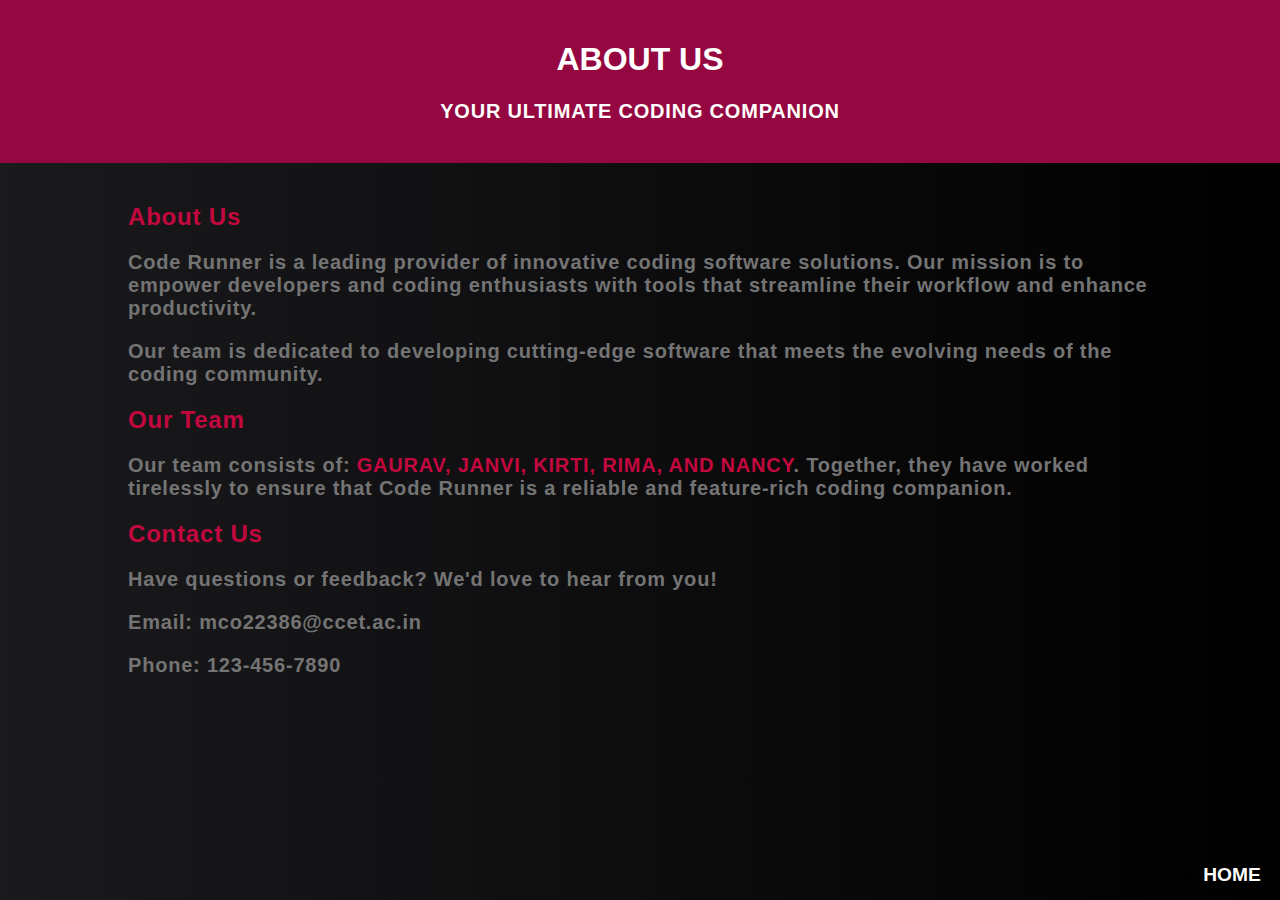
<file: about_us.html>
<!DOCTYPE html>
<html lang="en">
  <head>
    <meta charset="UTF-8" />
    <meta name="viewport" content="width=device-width, initial-scale=1.0" />
    <title>About Us</title>
    <style>
      body {
        font-family: Arial, sans-serif;
        margin: 0;
        padding: 0;
        background: linear-gradient(to right, #1a1a1d 0%, black 100%);
        overflow: hidden;
      }
      header {
        background-color: #950740;
        color: #fff;
        padding: 20px;
        text-align: center;
      }
      p {
        color: #747474;
        font-weight: 600;
        font-size: 20px;
        letter-spacing: 0.05rem;
      }
      .header-p {
        color: #fff;
        text-transform: uppercase;
      }
      h2 {
        color: #c3073f;
        letter-spacing: 0.05rem;
      }
      .container {
        width: 80%;
        margin: auto;
        padding: 20px;
      }
      .section {
        margin-bottom: 20px;
      }
      .team-members {
        margin-top: 10px;
      }
      .team-members p {
        margin-bottom: 5px;
      }
      .name {
        color: #c3073f;
        text-transform: uppercase;
      }
      a {
        text-decoration: none;
        color: #fff;
        font-family: "Urbanist", sans-serif;
      }
      a:hover {
        color: #c3073f;
      }
      .footer-div {
        position: relative;
        top: 8rem;
        right: rem;
      }
      .footer-div ul {
        display: flex;
        justify-content: flex-end;
        margin: 1.2rem;
        font-size: 1.2rem;
        font-weight: 600;
        gap: 2rem;
      }
    </style>
  </head>
  <body>
    <header>
      <h1>ABOUT US</h1>
      <p class="header-p">Your Ultimate Coding Companion</p>
    </header>
    <div class="container">
      <section class="section">
        <h2>About Us</h2>
        <p>
          Code Runner is a leading provider of innovative coding software
          solutions. Our mission is to empower developers and coding enthusiasts
          with tools that streamline their workflow and enhance productivity.
        </p>
        <p>
          Our team is dedicated to developing cutting-edge software that meets
          the evolving needs of the coding community.
        </p>
      </section>
      <section class="section">
        <h2>Our Team</h2>
        <div class="team-members">
          <p>
            Our team consists of:
            <span class="name">Gaurav, Janvi, Kirti, Rima, and Nancy</span>.
            Together, they have worked tirelessly to ensure that Code Runner is
            a reliable and feature-rich coding companion.
          </p>
        </div>
      </section>
      <section class="section">
        <h2>Contact Us</h2>
        <p>Have questions or feedback? We'd love to hear from you!</p>
        <p>Email: mco22386@ccet.ac.in</p>
        <p>Phone: 123-456-7890</p>
      </section>
    </div>
    <!-- footer -->
    <footer>
      <div class="footer-div">
        <ul class="footer-ul">
          <li><a href="./index.html" target="_blank">HOME</a></li>
        </ul>
      </div>
    </footer>
  </body>
</html>
</file>
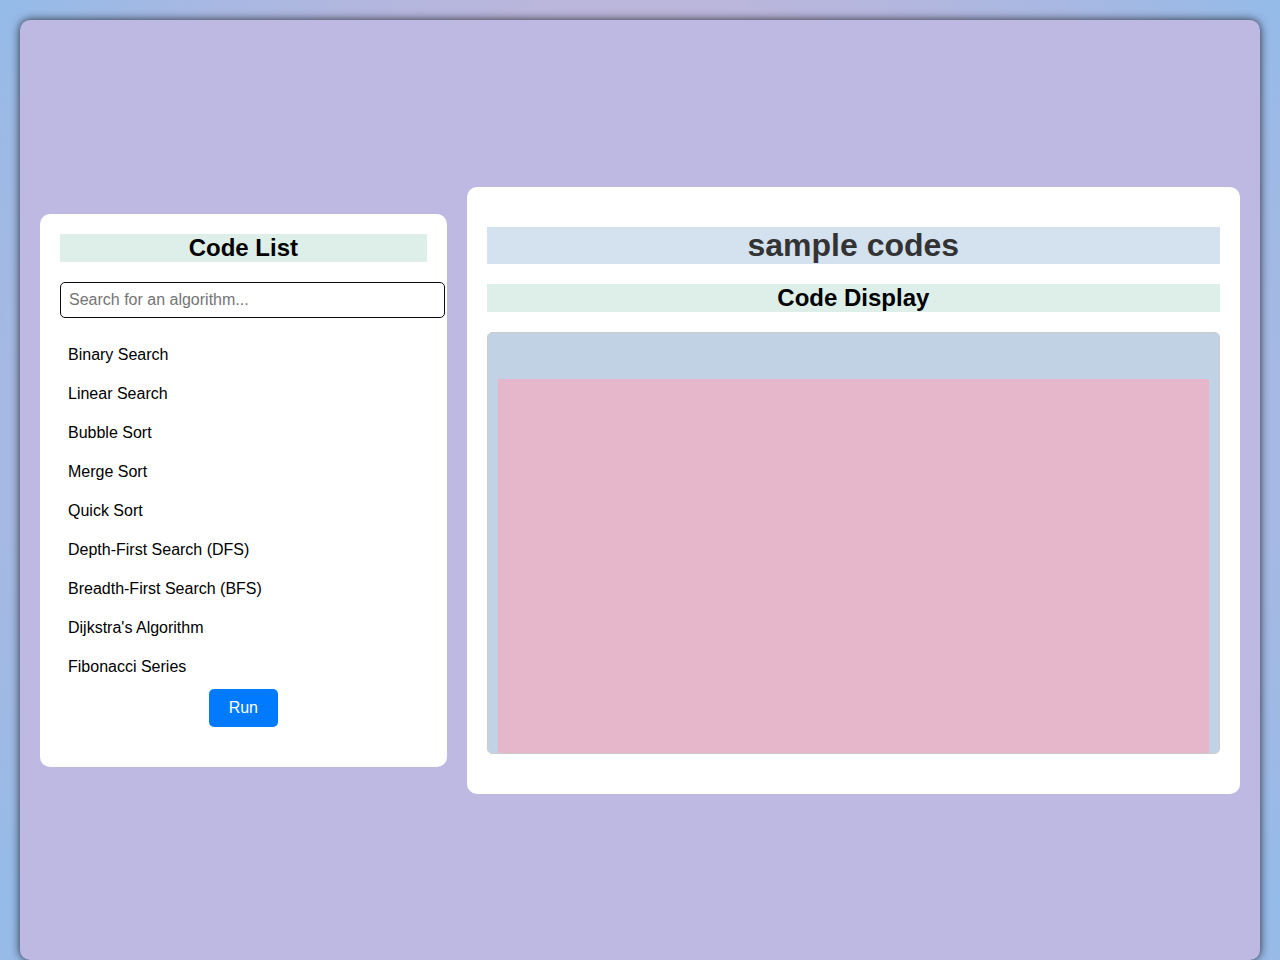
<file: algorithm.html>
<!DOCTYPE html>
<html lang="en">
  <head>
    <meta charset="UTF-8" />
    <meta name="viewport" content="width=device-width, initial-scale=1.0" />
    <title>Code Display</title>
    <style>
      body {
        font-family: Arial, sans-serif;
        margin: 0;
        padding: 0;
        background: radial-gradient(
          circle,
          rgba(238, 174, 202, 1) 0%,
          rgba(148, 187, 233, 1) 100%
        );
        display: flex;
        height: 100vh;
      }

      .container {
        flex: 1;
        display: flex;
        justify-content: center;
        align-items: center;
        height: 100%;
      }

      .left-side,
      .right-side {
        background-color: #fff;
        border-radius: 10px;
        padding: 20px;
      }

      .left-side {
        flex: 1;
        margin-right: 20px;
      }

      .right-side {
        flex: 2;
      }

      .container {
        max-width: 1200px;
        margin: 20px auto;
        padding: 20px;
        background-color: #bdb9e3;
        border-radius: 10px;
        box-shadow: 0 0 10px rgba(0, 0, 0, 0.779);
        display: flex;
      }

      .header {
        font-size: 24px;
        font-weight: bold;
        margin-bottom: 20px;
        text-align: center;
        background-color: rgb(222, 238, 233);
      }

      .search-container {
        margin-bottom: 20px;
        text-align: center;
      }

      .search-input {
        width: 100%;
        padding: 8px;
        font-size: 16px;
        border: 1px solid #0c0c0c;
        border-radius: 5px;
      }

      .algorithm-list {
        list-style: none;
        padding: 0;
        margin: 0;
        text-align: left;
      }

      .algorithm-list li {
        margin-bottom: 5px;
        cursor: pointer;
        font-size: 16px;
        background-color: #fff;
        padding: 8px;
        border-radius: 5px;
        transition: background-color 0.3s;
      }

      .algorithm-list li:hover {
        background-color: #eee;
      }

      .button-container {
        margin-bottom: 20px;
        text-align: center;
      }

      .button {
        padding: 10px 20px;
        font-size: 16px;
        cursor: pointer;
        background-color: #007bff;
        color: #fff;
        border: none;
        border-radius: 5px;
      }

      .button:hover {
        background-color: #a700b3;
      }

      .output-area {
        padding: 10px;
        margin-bottom: 20px;
        border: 1px solid #ccc;
        border-radius: 5px;
        background-color: #c2d2e5;
        height: 400px;
        overflow: auto;
        white-space: pre-wrap;
      }

      textarea {
        background: rgb(230, 182, 203);
        width: 100%;
        height: 100%;
        resize: none;
        border: none;
        padding: 5px;
        box-sizing: border-box;
        font-family: monospace;
      }

      .compiler-link {
        font-size: 16px;
        color: #007bff;
        text-decoration: none;
        margin-bottom: 10px;
        display: inline-block;
      }

      .compiler-link:hover {
        text-decoration: underline;
      }

      .compiler-dropdown {
        font-size: 16px;
        text-align: center;
      }
     h1 {
        margin-top: 20px;
        margin-bottom: 20px;
        display: flex;
        justify-content: center;
        font-size: 32px;
        font-weight: bold;
        color: #333;
        background-color: #d4e1ef;
      }
    </style>
  </head>
  <body>
    <div class="container">
      <div class="left-side">
        <div class="header">Code List</div>
        <div class="search-container">
          <input
            type="text"
            class="search-input"
            placeholder="Search for an algorithm..."
            id="searchInput"
            oninput="filterAlgorithmList()"
          />
        </div>
        <ul class="algorithm-list" id="code-names">
          <li onclick="displayCode('binarySearch')">Binary Search</li>
          <li onclick="displayCode('linearSearch')">Linear Search</li>
          <li onclick="displayCode('bubbleSort')">Bubble Sort</li>
          <li onclick="displayCode('mergeSort')">Merge Sort</li>
          <li onclick="displayCode('quickSort')">Quick Sort</li>
          <li onclick="displayCode('dfs')">Depth-First Search (DFS)</li>
          <li onclick="displayCode('bfs')">Breadth-First Search (BFS)</li>
          <li onclick="displayCode('dijkstra')">Dijkstra's Algorithm</li>
          <li onclick="displayCode('fibonacci')">Fibonacci Series</li>
        </ul>
        <div class="button-container">
          <button class="button" onclick="runCode()">Run</button>
        </div>
      </div>
      
      <div class="right-side"><h1>sample codes</h1>
        <div class="header">Code Display</div>
        <div class="output-area">
          <textarea id="code-textarea" rows="22" cols="90"></textarea>
        </div>
      </div>
    </div>

    <script>
      function filterAlgorithmList() {
        var input, filter, ul, li, i, txtValue;
        input = document.getElementById("searchInput");
        filter = input.value.toUpperCase();
        ul = document.getElementById("code-names");
        li = ul.getElementsByTagName("li");
        for (i = 0; i < li.length; i++) {
          txtValue = li[i].textContent || li[i].innerText;
          if (txtValue.toUpperCase().indexOf(filter) > -1) {
            li[i].style.display = "";
          } else {
            li[i].style.display = "none";
          }
        }
      }

      function displayCode(codeName) {
        var codeTextArea = document.getElementById("code-textarea");
        switch (codeName) {
          case "binarySearch":
            codeTextArea.value = `#include <stdio.h>

int binarySearch(int arr[], int n, int target) {
    int left = 0, right = n - 1;
    while (left <= right) {
        int mid = left + (right - left) / 2;
        if (arr[mid] == target)
            return mid;
        if (arr[mid] < target)
            left = mid + 1;
        else
            right = mid - 1;
    }
    return -1;
}

int main() {
    int n, target;
    printf("Enter the number of elements: ");
    scanf("%d", &n);

    int arr[n];
    printf("Enter %d elements in sorted order:\\n", n);
    for (int i = 0; i < n; i++) {
        scanf("%d", &arr[i]);
    }

    printf("Enter the target element to search: ");
    scanf("%d", &target);

    int result = binarySearch(arr, n, target);
    if (result != -1)
        printf("Element %d is present at index %d\\n", target, result);
    else
        printf("Element %d is not present in the array\\n", target);

    return 0;
}`;
            break;
          case "linearSearch":
            codeTextArea.value = `#include <stdio.h>

int linearSearch(int arr[], int n, int target) {
    for (int i = 0; i < n; i++) {
        if (arr[i] == target)
            return i; // Return the index if the target is found
    }
    return -1; // Return -1 if the target is not found
}

int main() {
    int n, target;
    printf("Enter the number of elements: ");
    scanf("%d", &n);

    int arr[n];
    printf("Enter %d elements:\\n", n);
    for (int i = 0; i < n; i++) {
        scanf("%d", &arr[i]);
    }

    printf("Enter the target element to search: ");
    scanf("%d", &target);

    int result = linearSearch(arr, n, target);
    if (result != -1)
        printf("Element %d is present at index %d\\n", target, result);
    else
        printf("Element %d is not present in the array\\n", target);

    return 0;
}`;
            break;
          case "bubbleSort":
            codeTextArea.value = `#include <stdio.h>

void bubbleSort(int arr[], int n) {
    for (int i = 0; i < n - 1; i++) {
        for (int j = 0; j < n - i - 1; j++) {
            if (arr[j] > arr[j + 1]) {
                int temp = arr[j];
                arr[j] = arr[j + 1];
                arr[j + 1] = temp;
            }
        }
    }
}

int main() {
    int n;
    printf("Enter the number of elements: ");
    scanf("%d", &n);

    int arr[n];
    printf("Enter %d elements:\\n", n);
    for (int i = 0; i < n; i++) {
        scanf("%d", &arr[i]);
    }

    bubbleSort(arr, n);

    printf("Sorted array: ");
    for (int i = 0; i < n; i++) {
        printf("%d ", arr[i]);
    }
    printf("\\n");

    return 0;
}`;
            break;
          case "mergeSort":
            codeTextArea.value = `// Merge Sort
function mergeSort(arr) {
    if (arr.length <= 1) {
        return arr;
    }

    const mid = Math.floor(arr.length / 2);
    const left = mergeSort(arr.slice(0, mid));
    const right = mergeSort(arr.slice(mid));
    return merge(left, right);
}

function merge(left, right) {
    let result = [];
    let leftIndex = 0;
    let rightIndex = 0;

    while (leftIndex < left.length && rightIndex < right.length) {
        if (left[leftIndex] < right[rightIndex]) {
            result.push(left[leftIndex]);
            leftIndex++;
        } else {
            result.push(right[rightIndex]);
            rightIndex++;
        }
    }

    return result.concat(left.slice(leftIndex)).concat(right.slice(rightIndex));
}

// Usage:
const arr = [64, 34, 25, 12, 22, 11, 90];
console.log(mergeSort(arr)); // Output: [11, 12, 22, 25, 34, 64, 90]`;
            break;
          case "quickSort":
            codeTextArea.value = `#include <stdio.h>

void swap(int* a, int* b) {
    int t = *a;
    *a = *b;
    *b = t;
}

int partition(int arr[], int low, int high) {
    int pivot = arr[high];
    int i = (low - 1);

    for (int j = low; j <= high - 1; j++) {
        if (arr[j] < pivot) {
            i++;
            swap(&arr[i], &arr[j]);
        }
    }
    swap(&arr[i + 1], &arr[high]);
    return (i + 1);
}

void quickSort(int arr[], int low, int high) {
    if (low < high) {
        int pi = partition(arr, low, high);
        quickSort(arr, low, pi - 1);
        quickSort(arr, pi + 1, high);
    }
}

int main() {
    int n;
    printf("Enter the number of elements: ");
    scanf("%d", &n);

    int arr[n];
    printf("Enter %d elements:\\n", n);
    for (int i = 0; i < n; i++) {
        scanf("%d", &arr[i]);
    }

    quickSort(arr, 0, n - 1);

    printf("Sorted array: ");
    for (int i = 0; i < n; i++) {
        printf("%d ", arr[i]);
    }
    printf("\\n");

    return 0;
}`;
            break;

          case "dfs":
            codeTextArea.value = `#include <stdio.h>

#define MAX 100

int visited[MAX];
int adjMatrix[MAX][MAX];
int n;

void dfs(int vertex) {
    printf("%d ", vertex);
    visited[vertex] = 1;

    for (int i = 0; i < n; i++) {
        if (adjMatrix[vertex][i] && !visited[i]) {
            dfs(i);
        }
    }
}

int main() {
    int start;
    printf("Enter the number of vertices: ");
    scanf("%d", &n);

    printf("Enter the adjacency matrix:\\n");
    for (int i = 0; i < n; i++) {
        for (int j = 0; j < n; j++) {
            scanf("%d", &adjMatrix[i][j]);
        }
    }

    printf("Enter the starting vertex: ");
    scanf("%d", &start);

    printf("DFS traversal starting from vertex %d: ", start);
    dfs(start);
    printf("\\n");

    return 0;
}`;
            break;
          case "bfs":
            codeTextArea.value = `#include <stdio.h>

#define MAX 100

int visited[MAX];
int adjMatrix[MAX][MAX];
int queue[MAX];
int front = -1, rear = -1;
int n;

void enqueue(int vertex) {
    if (rear == MAX - 1) {
        printf("Queue is full\\n");
    } else {
        if (front == -1) {
            front = 0;
        }
        rear++;
        queue[rear] = vertex;
    }
}

int dequeue() {
    int item;
    if (front == -1 || front > rear) {
        printf("Queue is empty\\n");
        return -1;
    } else {
        item = queue[front];
        front++;
        return item;
    }
}

int isEmptyQueue() {
    if (front == -1 || front > rear) {
        return 1;
    } else {
        return 0;
    }
}

void bfs(int vertex) {
    printf("%d ", vertex);
    visited[vertex] = 1;
    enqueue(vertex);

    while (!isEmptyQueue()) {
        int currentVertex = dequeue();
        for (int i = 0; i < n; i++) {
            if (adjMatrix[currentVertex][i] && !visited[i]) {
                printf("%d ", i);
                visited[i] = 1;
                enqueue(i);
            }
        }
    }
}

int main() {
    int start;
    printf("Enter the number of vertices: ");
    scanf("%d", &n);

    printf("Enter the adjacency matrix:\\n");
    for (int i = 0; i < n; i++) {
        for (int j = 0; j < n; j++) {
            scanf("%d", &adjMatrix[i][j]);
        }
    }

    printf("Enter the starting vertex: ");
    scanf("%d", &start);

    printf("BFS traversal starting from vertex %d: ", start);
    bfs(start);
    printf("\\n");

    return 0;
}`;
            break;
          case "dijkstra":
            codeTextArea.value = `#include <stdio.h>
#include <limits.h>

#define V 9

int minDistance(int dist[], bool sptSet[]) {
    int min = INT_MAX, min_index;
    for (int v = 0; v < V; v++)
        if (sptSet[v] == false && dist[v] <= min)
            min = dist[v], min_index = v;
    return min_index;
}

void printSolution(int dist[]) {
    printf("Vertex \\t\\t Distance from Source\\n");
    for (int i = 0; i < V; i++)
        printf("%d \\t\\t %d\\n", i, dist[i]);
}

void dijkstra(int graph[V][V], int src) {
    int dist[V];
    bool sptSet[V];

    for (int i = 0; i < V; i++)
        dist[i] = INT_MAX, sptSet[i] = false;

    dist[src] = 0;

    for (int count = 0; count < V - 1; count++) {
        int u = minDistance(dist, sptSet);
        sptSet[u] = true;

        for (int v = 0; v < V; v++)
            if (!sptSet[v] && graph[u][v] && dist[u] != INT_MAX
                && dist[u] + graph[u][v] < dist[v])
                dist[v] = dist[u] + graph[u][v];
    }

    printSolution(dist);
}

int main() {
    int graph[V][V] = {
        {0, 4, 0, 0, 0, 0, 0, 8, 0},
        {4, 0, 8, 0, 0, 0, 0, 11, 0},
        {0, 8, 0, 7, 0, 4, 0, 0, 2},
        {0, 0, 7, 0, 9, 14, 0, 0, 0},
        {0, 0, 0, 9, 0, 10, 0, 0, 0},
        {0, 0, 4, 14, 10, 0, 2, 0, 0},
        {0, 0, 0, 0, 0, 2, 0, 1, 6},
        {8, 11, 0, 0, 0, 0, 1, 0, 7},
        {0, 0, 2, 0, 0, 0, 6, 7, 0}
    };

    dijkstra(graph, 0);

    return 0;
}`;
            break;
          case "fibonacci":
            codeTextArea.value = `#include <stdio.h>

int fibonacci(int n) {
    if (n <= 1)
        return n;
    return fibonacci(n - 1) + fibonacci(n - 2);
}

int main() {
    int n;
    printf("Enter the value of n: ");
    scanf("%d", &n);
    printf("Fibonacci series up to %d terms:\\n", n);
    for (int i = 0; i < n; i++) {
        printf("%d ", fibonacci(i));
    }
    printf("\\n");
    return 0;
}`;
            break;
          default:
            codeTextArea.value = "Code not available";
        }
      }

      function runCode() {
        var code = document.getElementById("code-textarea").value;
        var codeUrl;
        if (code.includes("binarySearch")) {
          codeUrl = "https://cplayground.com/?p=panther-wolf-hornet";
        } else if (code.includes("linearSearch")) {
          codeUrl = "https://cplayground.com/?p=donkey-hyena-hippo";
        } else if (code.includes("bubbleSort")) {
          codeUrl = "https://cplayground.com/?p=leopard-elk-tamarin";
        } else if (code.includes("mergeSort")) {
          codeUrl = "https://cplayground.com/?p=ram-sardine-falcon";
        } else if (code.includes("quickSort")) {
          codeUrl = "https://cplayground.com/?p=chicken-lapwing-squid";
        } else if (code.includes("dfs")) {
          codeUrl = "https://cplayground.com/?p=dogfish-frog-komodo";
        } else if (code.includes("bfs")) {
          codeUrl = "https://cplayground.com/?p=giraffe-pheasant-mink";
        } else if (code.includes("dijkstra")) {
          codeUrl = "https://cplayground.com/?p=pigeon-loris-hornet";
        } else if (code.includes("fibonacci")) {
          codeUrl = "https://cplayground.com/?p=ram-wallaby-starling";
        } else {
          console.log("Code not found.");
          return;
        }
        window.open(codeUrl, "_blank");
        console.log("Running code:", code);
      }
    </script>
  </body>
</html>
</file>
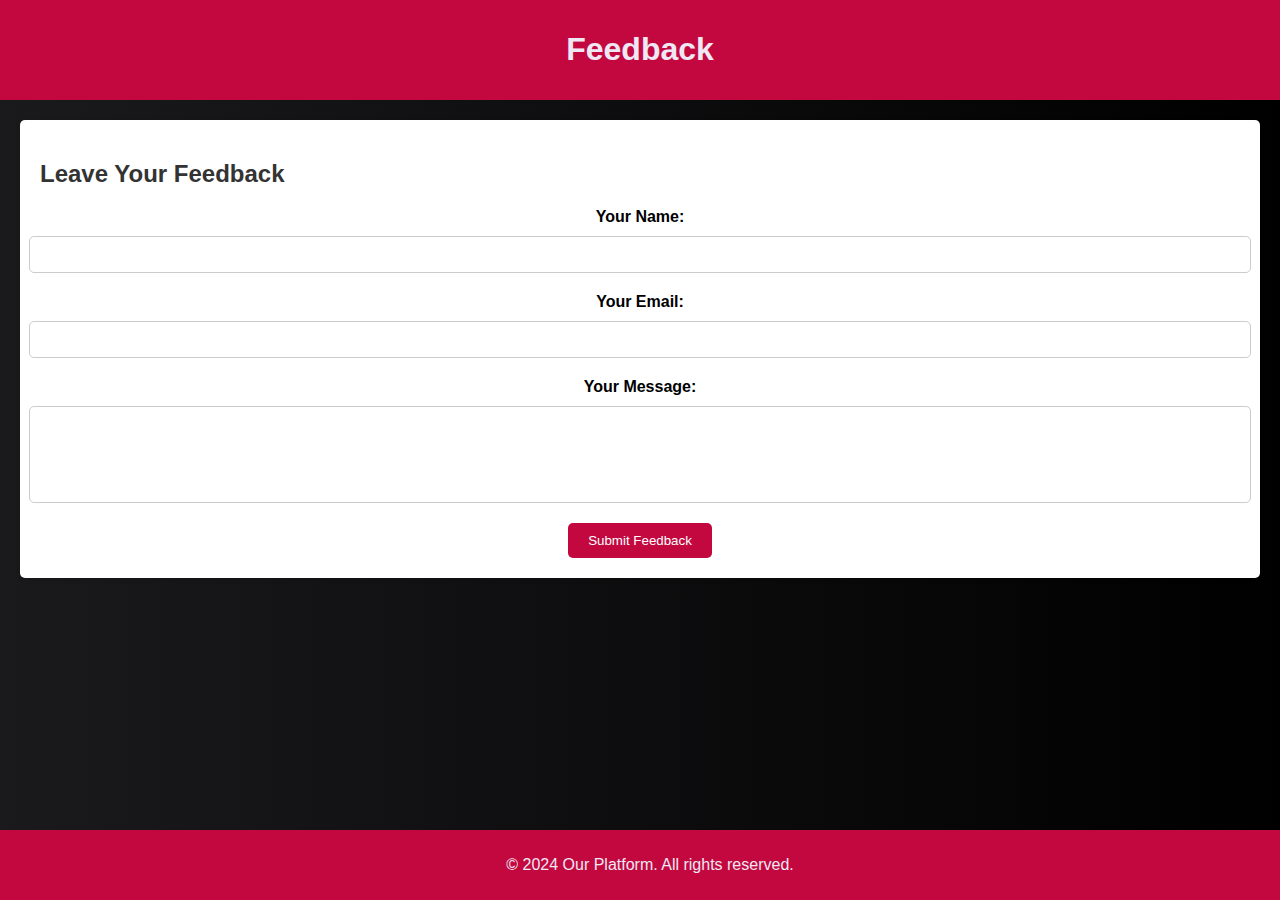
<file: feedback.html>
<!DOCTYPE html>
<html lang="en">
  <head>
    <meta charset="UTF-8" />
    <meta name="viewport" content="width=device-width, initial-scale=1.0" />
    <title>Feedback</title>
    <style>
      body {
        font-family: Arial, sans-serif;
        margin: 0;
        padding: 0;
        background: linear-gradient(to right, #1a1a1d 0%, black 100%);
      }
      header {
        background: #c3073f;
        color: #efe7f4;
        padding: 10px;
        text-align: center;
      }
      section {
        background-color: #fff;
        padding: 20px;
        margin: 20px;
        border-radius: 5px;
        box-shadow: 0 2px 5px rgba(0, 0, 0, 0.1);
      }
      h2 {
        color: #333;
      }
      form {
        display: flex;
        flex-direction: column;
        align-items: center;
      }
      label {
        font-weight: bold;
        margin-bottom: 5px;
      }
      input[type="text"],
      textarea {
        width: 100%;
        padding: 10px;
        margin: 5px 0 20px 0;
        border: 1px solid #ccc;
        border-radius: 5px;
        resize: none;
      }
      input[type="submit"] {
        color: #fff;
        border: none;
        padding: 10px 20px;
        cursor: pointer;
        border-radius: 5px;
        transition: background-color 0.3s ease;
        background-color: #c3073f;
      }
      input[type="submit"]:hover {
        background: #6f2232;
      }
      footer {
        background-color: #c3073f;
        color: #efe7f4;
        padding: 10px;
        text-align: center;
        position: fixed;
        bottom: 0;
        width: 100%;
      }
    </style>
  </head>
  <body>
    <header>
      <h1>Feedback</h1>
    </header>

    <section id="feedback-form">
      <h2>Leave Your Feedback</h2>
      <form action="#" method="post">
        <label for="name">Your Name:</label>
        <input type="text" id="name" name="name" required />
        <label for="email">Your Email:</label>
        <input type="text" id="email" name="email" required />
        <label for="message">Your Message:</label>
        <textarea id="message" name="message" rows="5" required></textarea>
        <input type="submit" value="Submit Feedback" />
      </form>
    </section>

    <footer>
      <p>© 2024 Our Platform. All rights reserved.</p>
    </footer>
  </body>
</html>
</file>
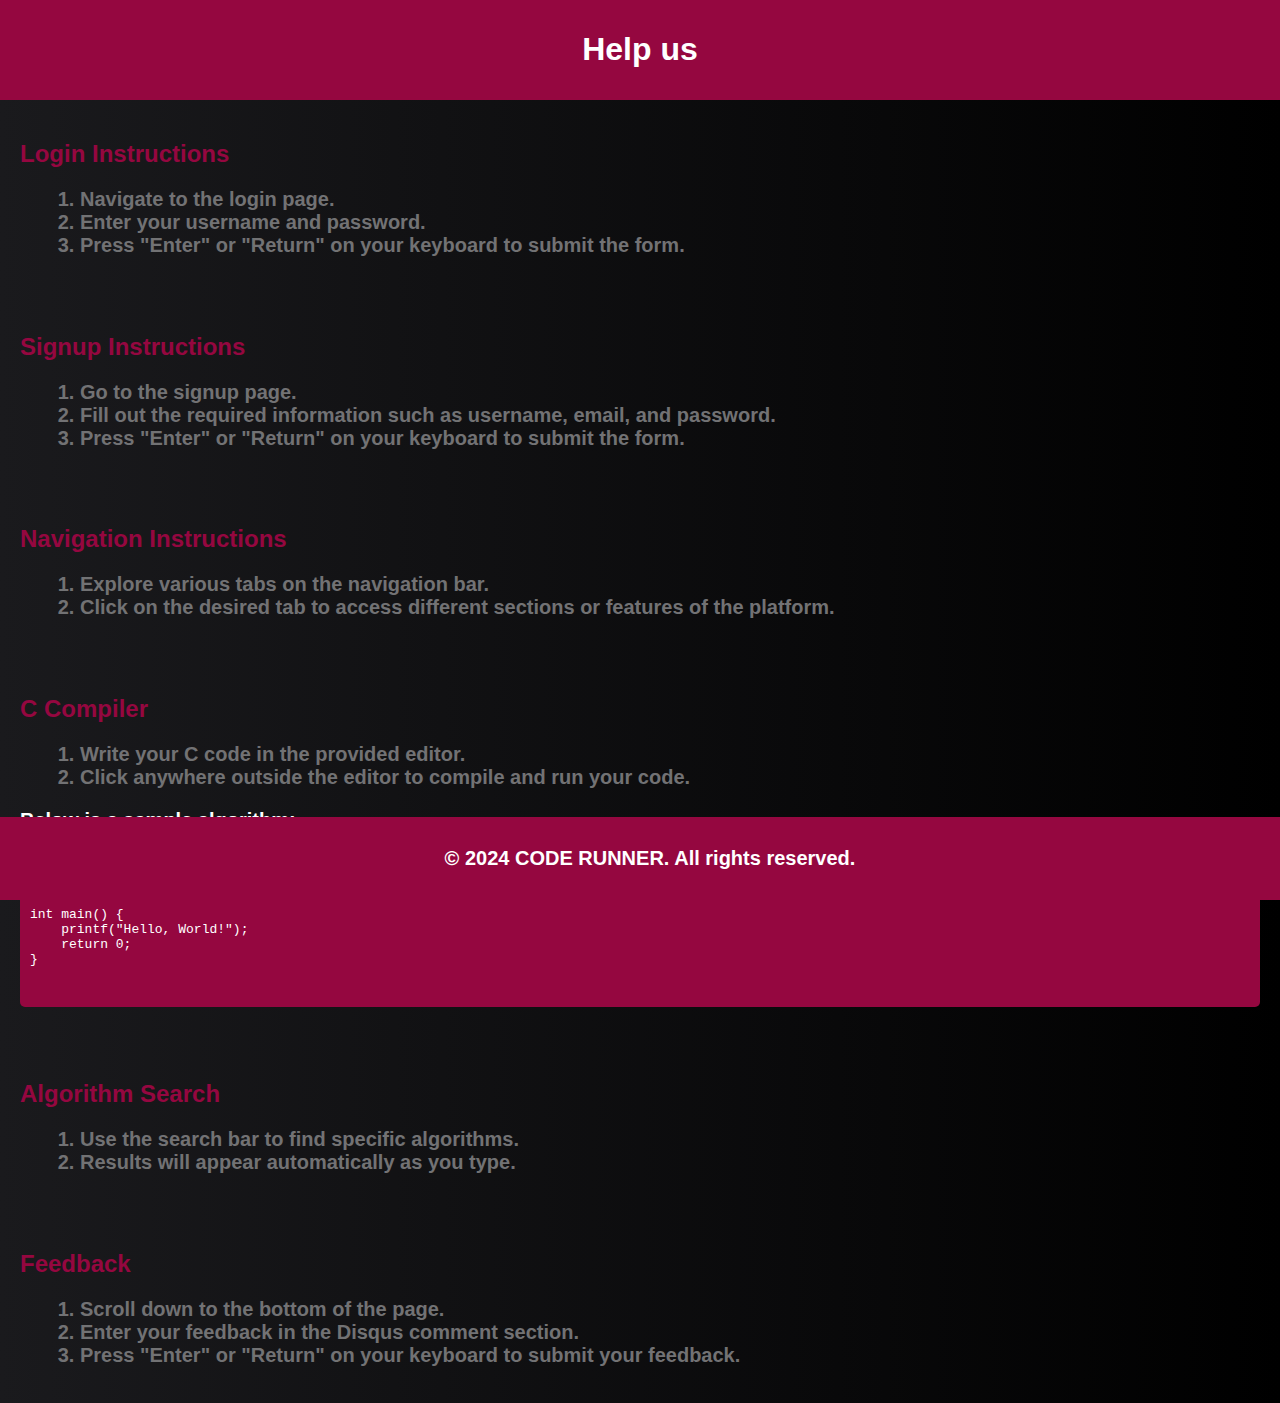
<file: help_us.html>
<!DOCTYPE html>
<html lang="en">
<head>
  <meta charset="UTF-8">
  <meta name="viewport" content="width=device-width, initial-scale=1.0">
  <title>Platform Instructions</title>
  <style>
    body {
      font-family: Arial, sans-serif;
      margin: 0;
      padding: 0;
      background: linear-gradient(to right, #1a1a1d 0%, black 100%);
    }
    header {
      background-color: #950740;
      color: #fff;
      padding: 10px;
      text-align: center;
    }
    section {
      padding: 20px;
    }
    h2 {
      color: #950740;
    }
    ol {
      list-style-type: decimal;
      margin-left: 20px;
    }
    ol li{
      color: #727274;
      font-weight: 600;
      font-size: 20px;
    }
    p{
      color: #fff;
      font-weight: 600;
      font-size: 20px;
    }
    pre {
      background-color: #950740;
      padding: 10px;
      border-radius: 5px;
    }
    code {
      color: #fff;
    }
    footer {
      background-color: #950740;
      color: #ecd8f7;
      padding: 10px;
      text-align: center;
      position: fixed;
      bottom: 0;
      width: 100%;
    }
  </style>
</head>
<body>

<header>
  <h1>Help us</h1>
</header>

<section id="login">
  <h2>Login Instructions</h2>
  <ol>
    <li>Navigate to the login page.</li>
    <li>Enter your username and password.</li>
    <li>Press "Enter" or "Return" on your keyboard to submit the form.</li>
  </ol>
</section>

<section id="signup">
  <h2>Signup Instructions</h2>
  <ol>
    <li>Go to the signup page.</li>
    <li>Fill out the required information such as username, email, and password.</li>
    <li>Press "Enter" or "Return" on your keyboard to submit the form.</li>
  </ol>
</section>

<section id="navigation">
  <h2>Navigation Instructions</h2>
  <ol>
    <li>Explore various tabs on the navigation bar.</li>
    <li>Click on the desired tab to access different sections or features of the platform.</li>
  </ol>
</section>

<section id="compiler">
  <h2>C Compiler</h2>
  <ol>
    <li>Write your C code in the provided editor.</li>
    <li>Click anywhere outside the editor to compile and run your code.</li>
  </ol>
  <p>Below is a sample algorithm:</p>
  <pre>
    <code>
#include &lt;stdio.h&gt;

int main() {
    printf("Hello, World!");
    return 0;
}
    </code>
  </pre>
</section>

<section id="search">
  <h2>Algorithm Search</h2>
  <ol>
    <li>Use the search bar to find specific algorithms.</li>
    <li>Results will appear automatically as you type.</li>
  </ol>
</section>

<section id="feedback">
  <h2>Feedback</h2>
  <ol>
    <li>Scroll down to the bottom of the page.</li>
    <li>Enter your feedback in the Disqus comment section.</li>
    <li>Press "Enter" or "Return" on your keyboard to submit your feedback.</li>
  </ol>
</section>

<footer>
  <p>© 2024 CODE RUNNER. All rights reserved.</p>
</footer>

</body>
</html>
</file>
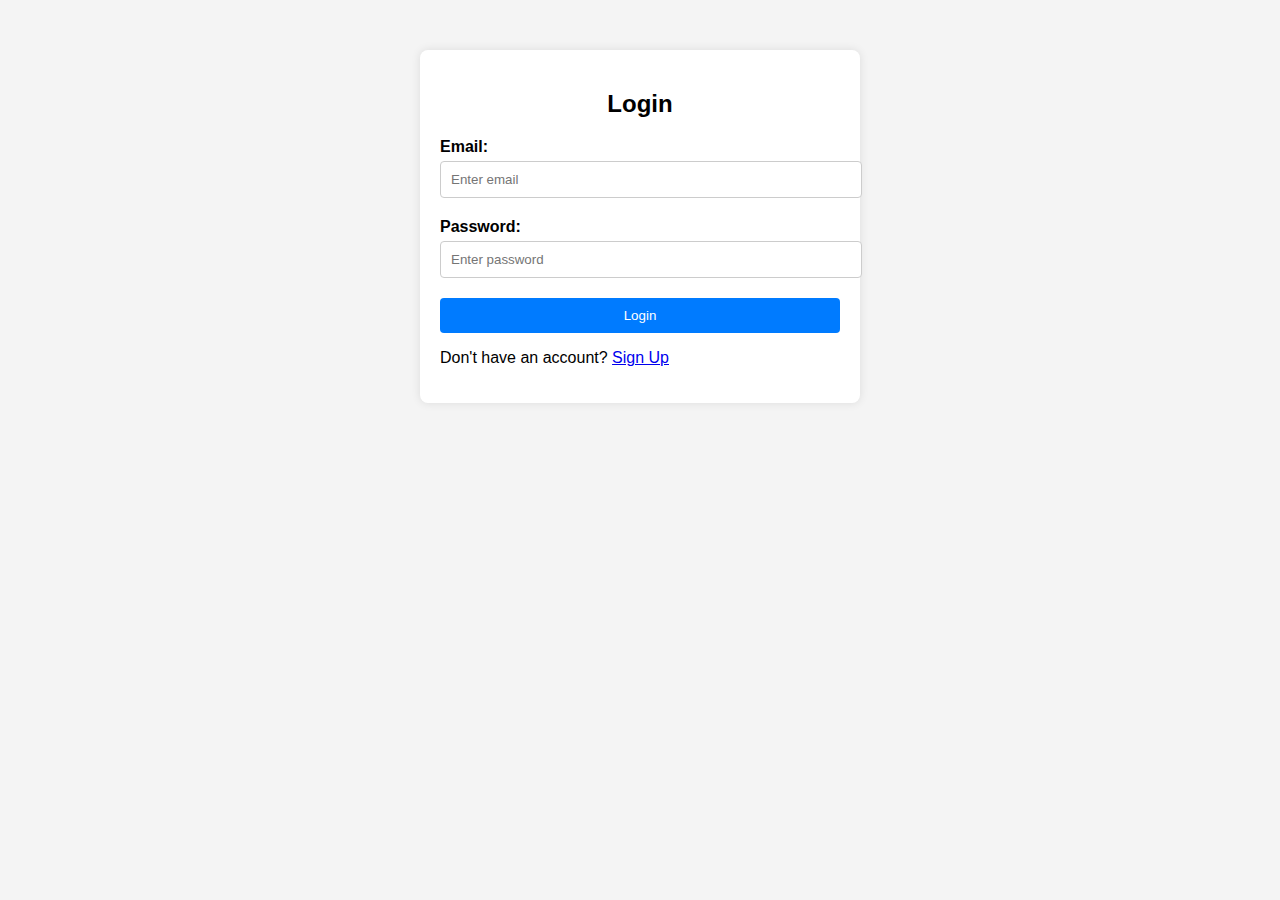
<file: login_sign.html>
<!DOCTYPE html>
<html lang="en">

<head>
  <meta charset="UTF-8" />
  <meta name="viewport" content="width=device-width, initial-scale=1.0" />
  <title>Login & Signup Form</title>
  <style>
    body {
      font-family: Arial, sans-serif;
      background-color: #f4f4f4;
    }

    .container {
      max-width: 400px;
      margin: 50px auto;
      background: #fff;
      padding: 20px;
      border-radius: 8px;
      box-shadow: 0 0 10px rgba(0, 0, 0, 0.1);
    }

    h2 {
      text-align: center;
    }

    .form-group {
      margin-bottom: 20px;
    }

    .form-group label {
      display: block;
      font-weight: bold;
      margin-bottom: 5px;
    }

    .form-group input {
      width: 100%;
      padding: 10px;
      border: 1px solid #ccc;
      border-radius: 4px;
    }

    .btn {
      display: block;
      width: 100%;
      padding: 10px;
      margin-top: 10px;
      background-color: #007bff;
      color: #fff;
      text-align: center;
      border: none;
      border-radius: 4px;
      cursor: pointer;
    }

    .btn:hover {
      background-color: #0056b3;
    }

    .hidden {
      display: none;
    }
  </style>
</head>

<body>
  <div class="container">
    <h2 id="formTitle">Login</h2>
    <div id="loginForm">
      <div class="form-group">
        <label for="loginEmail">Email:</label>
        <input type="email" id="loginEmail" placeholder="Enter email" />
      </div>
      <div class="form-group">
        <label for="loginPassword">Password:</label>
        <input type="password" id="loginPassword" placeholder="Enter password" />
      </div>
      <button class="btn" onclick="login()">Login</button>
      <p>
        Don't have an account? <a href="#" onclick="toggleForms()">Sign Up</a>
      </p>
    </div>

    <div id="signupForm" class="hidden">
      <div class="form-group">
        <label for="signupName">Name:</label>
        <input type="text" id="signupName" name="name" placeholder="Enter name" />
      </div>
      <div class="form-group">
        <label for="signupEmail">Email:</label>
        <input type="email" id="signupEmail" name="email" placeholder="Enter email" />
      </div>
      <div class="form-group">
        <label for="signupPassword">Password:</label>
        <input type="password" id="signupPassword" name="password" placeholder="Enter password" />
      </div>
      <button class="btn" onclick="signup()">Sign Up</button>
      <p>
        Already have an account? <a href="#" onclick="toggleForms()">Login</a>
      </p>
    </div>
  </div>

  <script>
    async function login() {
      var email = document.getElementById("loginEmail").value;
      var password = document.getElementById("loginPassword").value;
      console.log(
        "Login clicked with email:",
        email,
        "and password:",
        password
      );
      try {
        localStorage.setItem('userEmail', email)
        const response = await fetch("http://localhost:5000/user/login", {
          method: "POST",
          body: JSON.stringify({
            email: email,
            password: password,
          }),
          headers: {
            "Content-Type": "application/json",
          },
        });
        console.log(response);
        window.location.href = "machine_learning.html";
      } catch (err) {
        console.log(err);
      }

      // Add login logic here

      // Redirect to algo.html after successful login
      // window.location.href = "algo.html";
    }

    async function signup() {
      var name = document.getElementById("signupName").value;
      var email = document.getElementById("signupEmail").value;
      var password = document.getElementById("signupPassword").value;
      console.log(
        "Sign Up clicked with name:",
        name,
        "email:",
        email,
        "and password:",
        password
      );

      try {
        const response = await fetch("http://localhost:5000/user", {
          method: "POST",
          body: JSON.stringify({
            name: name,
            email: email,
            password: password,
          }),
          headers: {
            "Content-Type": "application/json",
          },
        });
        console.log(response);
        window.location.href = "machine_learning.html";
      } catch (err) {
        console.log(err);
      }

      // Add signup logic here

      // Redirect to algo.html after successful sign up
      // window.location.href = "algo.html";
    }

    function toggleForms() {
      var loginForm = document.getElementById("loginForm");
      var signupForm = document.getElementById("signupForm");

      if (loginForm.classList.contains("hidden")) {
        loginForm.classList.remove("hidden");
        signupForm.classList.add("hidden");
        document.getElementById("formTitle").innerText = "Login";
      } else {
        loginForm.classList.add("hidden");
        signupForm.classList.remove("hidden");
        document.getElementById("formTitle").innerText = "Sign Up";
      }
    }
  </script>
</body>

</html>
</file>
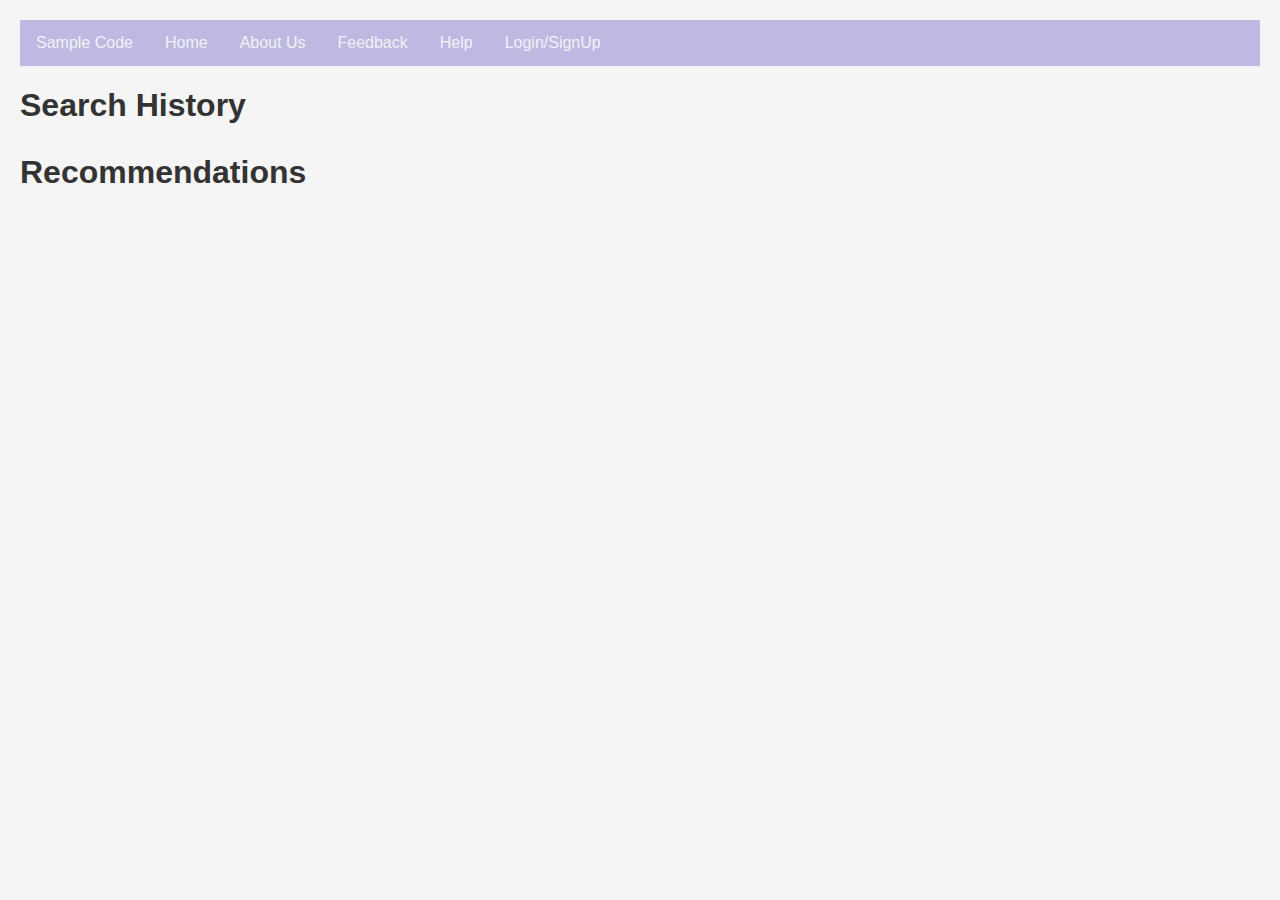
<file: recomm.html>
<!DOCTYPE html>
<html lang="en">
  <head>
    <meta charset="UTF-8" />
    <meta name="viewport" content="width=device-width, initial-scale=1.0" />
    <title>Recommendations Page</title>
    <style>
      /* Add your CSS styling here */
      body {
        font-family: Arial, sans-serif;
        margin: 20px;
        background-color: #f5f5f5;
      }

      h1 {
        color: #333;
        margin-bottom: 20px;
      }

      .search-history {
        list-style-type: none;
        padding: 0;
        margin-bottom: 30px;
        position: relative;
      }

      .search-history li {
        display: inline;
        margin-right: 10px;
        position: relative;
        animation: drip 1s ease-out;
        animation-fill-mode: both;
        opacity: 0;
      }

      .search-history button {
        background-color: #3498db;
        border: none;
        padding: 8px 16px;
        border-radius: 20px;
        cursor: pointer;
        color: white;
        font-size: 14px;
        transition: background-color 0.3s ease;
      }

      .search-history button:hover {
        background-color: #2980b9;
      }
      .navbar {
        background-color: #bdb9e3;
        overflow: hidden;
      }

      .navbar a {
        float: left;
        display: block;
        color: #f2f2f2;
        text-align: center;
        padding: 14px 16px;
        text-decoration: none;
      }

      .navbar a:hover {
        background-color: #ddd;
        color: black;
      }
      .recommendation {
        background-color: #ffffff;
        padding: 20px;
        margin-bottom: 30px;
        border-radius: 10px;
        cursor: pointer;
        box-shadow: 0 4px 8px rgba(0, 0, 0, 0.1);
        transition: box-shadow 0.3s ease;
        position: relative;
      }

      .recommendation:hover {
        box-shadow: 0 6px 12px rgba(0, 0, 0, 0.15);
      }

      .related-algorithms {
        list-style-type: none;
        padding: 0;
        margin-top: 20px;
      }

      .related-algorithms li {
        margin-bottom: 10px;
      }

      .related-algorithms button {
        background-color: #95a5a6;
        border: none;
        padding: 6px 12px;
        border-radius: 20px;
        cursor: pointer;
        color: white;
        font-size: 14px;
        transition: background-color 0.3s ease;
      }

      .related-algorithms button:hover {
        background-color: #7f8c8d;
      }

      @keyframes drip {
        0% {
          opacity: 0;
          transform: translateY(-20px);
        }
        100% {
          opacity: 1;
          transform: translateY(0);
        }
      }
    </style>
  </head>

  <body>
    <div class="navbar">
      <a href="algorithm.html">Sample Code</a>
      <a href="index.html">Home</a>
      <a href="about_us.html">About Us</a>
      <a href="feedback.html">Feedback</a>
      <a href="help_us.html">Help</a>
      <a href="login_sign.html">Login/SignUp</a>
    </div>
    <h1>Search History</h1>
    <ul class="search-history" id="searchHistory"></ul>

    <h1>Recommendations</h1>
    <div id="recommendations"></div>

    <script>
      const searchHistoryElement = document.getElementById("searchHistory");
      const recommendationsElement = document.getElementById("recommendations");
      async function getUserSearchHistory() {
        const userEmail = localStorage.getItem("userEmail");
        if (!userEmail) {
          alert("User not logged in");
          return;
        }
        const response = await fetch(
          `http://localhost:5000/user/search-history?email=${userEmail}`
        );
        const jsonResponse = await response.json();
        const history = jsonResponse.data[0].history || [];

        // Clear existing recommendations
        recommendationsElement.innerHTML = "";

        history.forEach((searchedAlgorithm, index) => {
          const li = document.createElement("li");
          const button = document.createElement("button");
          button.textContent = searchedAlgorithm;
          button.onclick = () => redirectToAlgorithmPage(searchedAlgorithm);
          li.style.animationDelay = `${index * 0.1}s`;
          li.appendChild(button);
          searchHistoryElement.appendChild(li);
        });

        const recommendations = generateRecommendations(history);
        recommendations.forEach((recommendation, index) => {
          const div = document.createElement("div");
          div.classList.add("recommendation");
          div.textContent = recommendation.text;

          const relatedAlgorithmsList = document.createElement("ul");
          relatedAlgorithmsList.classList.add("related-algorithms");
          recommendation.relatedAlgorithms.forEach((algorithm) => {
            const li = document.createElement("li");
            const button = document.createElement("button");
            button.textContent = algorithm;
            button.onclick = () => redirectToAlgorithmPage(algorithm);
            li.appendChild(button);
            relatedAlgorithmsList.appendChild(li);
          });

          div.appendChild(relatedAlgorithmsList);
          div.style.animationDelay = `${(history.length + index) * 0.1}s`; // Adding delay for dripping effect
          recommendationsElement.appendChild(div);
        });
      }
      function redirectToAlgorithmPage(algorithm) {
        window.location.href = `algorithm.html#${algorithm}`;
      }

      function generateRecommendations(history) {
        const algorithmRelationships = {
          binarySearch: ["linearSearch", "quickSort"],
          linearSearch: ["binarySearch", "bubbleSort"],
          bubbleSort: ["linearSearch", "mergeSort"],
          mergeSort: ["bubbleSort", "quickSort"],
          quickSort: ["binarySearch", "mergeSort"],
          dfs: ["bfs", "dijkstra"],
          bfs: ["dfs", "dijkstra"],
          dijkstra: ["dfs", "bfs"],
          fibonacci: [],
        };

        const recommendations = [];

        history.forEach((searchedAlgorithm) => {
          const relatedAlgorithms =
            algorithmRelationships[searchedAlgorithm] || [];
          relatedAlgorithms.forEach((algorithm) => {
            recommendations.push({
              text: `Recommendation for ${algorithm}`,
              relatedAlgorithms: algorithmRelationships[algorithm] || [],
            });
          });
        });

        return recommendations;
      }

      getUserSearchHistory();
    </script>
  </body>
</html>
</file>
